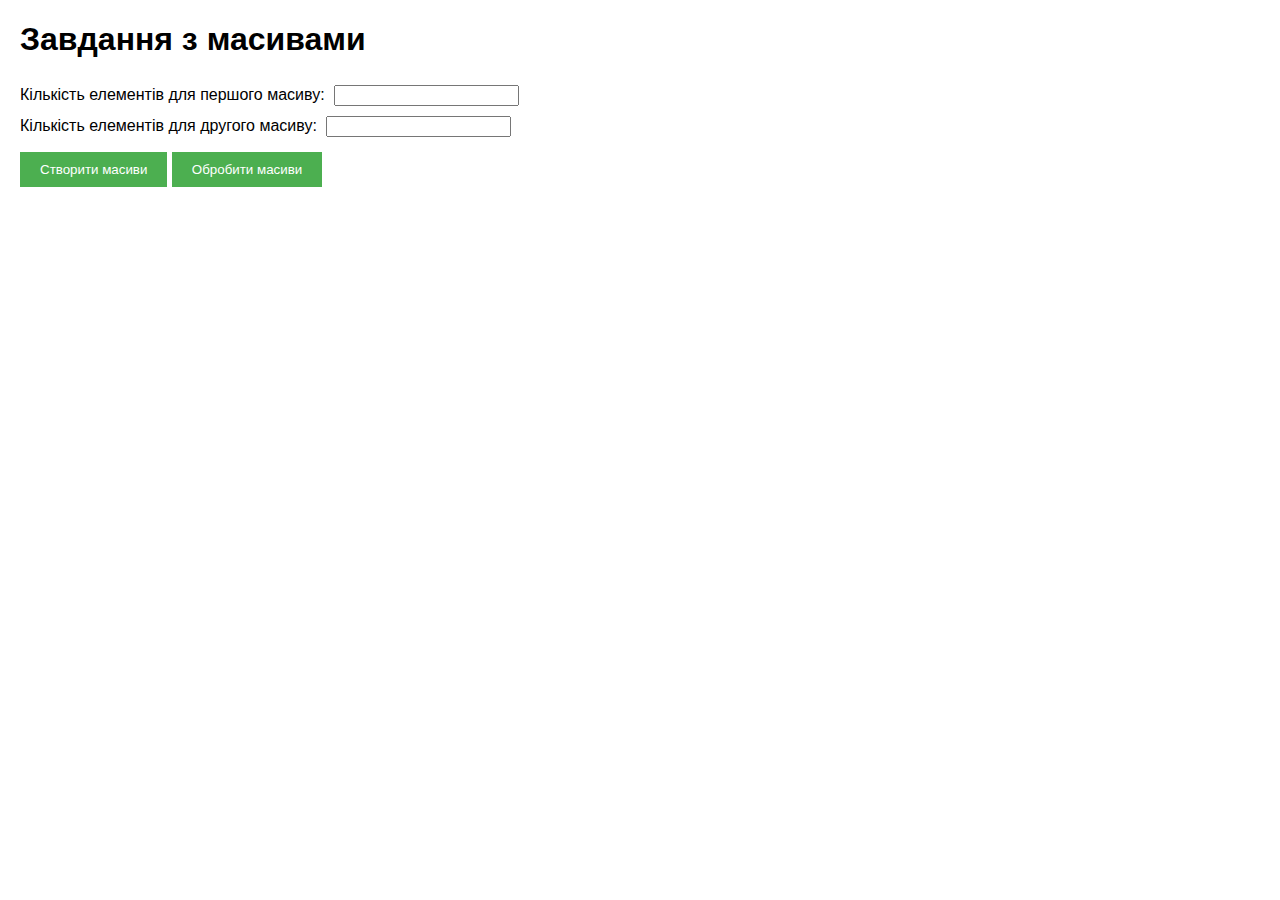
<file: index.html>
<!DOCTYPE html>
<html lang="uk">
<head>
    <meta charset="UTF-8">
    <meta name="viewport" content="width=device-width, initial-scale=1.0">
    <title>Завдання з масивами</title>
    <style>
        body {
            font-family: Arial, sans-serif;
            margin: 20px;
        }
        input {
            margin: 5px;
        }
        button {
            margin: 10px 0;
            padding: 10px 20px;
            background-color: #4CAF50;
            color: white;
            border: none;
            cursor: pointer;
        }
        button:hover {
            background-color: #45a049;
        }
        .result {
            margin-top: 20px;
        }
    </style>
</head>
<body>
<h1>Завдання з масивами</h1>
<div>
    <label for="size1">Кількість елементів для першого масиву:</label>
    <input type="number" id="size1">
</div>
<div>
    <label for="size2">Кількість елементів для другого масиву:</label>
    <input type="number" id="size2">
</div>
<div id="arraysInput"></div>
<button onclick="createArrays()">Створити масиви</button>
<button onclick="processArrays()">Обробити масиви</button>
<div class="result" id="result"></div>

<script src="script.js"></script>
</body>
</html>
</file>
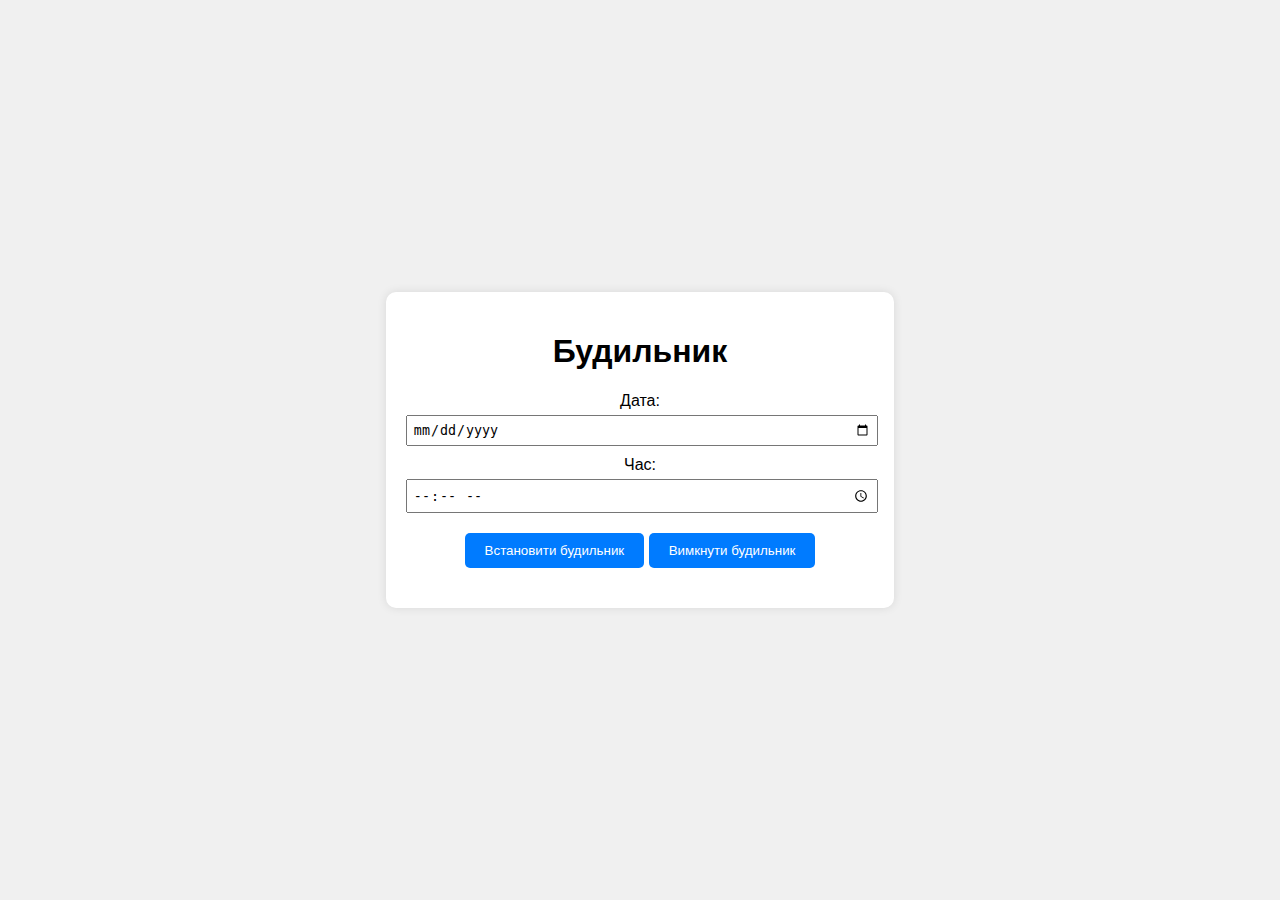
<file: clock.html>
<!DOCTYPE html>
<html lang="uk">
<head>
    <meta charset="UTF-8">
    <meta name="viewport" content="width=device-width, initial-scale=1.0">
    <title>Будильник</title>
    <link rel="stylesheet" href="styles.css">
</head>
<body>
<div class="container">
    <h1>Будильник</h1>
    <div class="alarm-settings">
        <label for="alarm-date">Дата:</label>
        <input type="date" id="alarm-date">
        <label for="alarm-time">Час:</label>
        <input type="time" id="alarm-time">
        <button id="set-alarm">Встановити будильник</button>
        <button id="clear-alarm">Вимкнути будильник</button>
    </div>
    <div id="alarm-message" class="hidden">Будильник спрацював!</div>
</div>
<script src="clock.js"></script>
</body>
</html>
</file>
<file: styles.css>
body {
    font-family: Arial, sans-serif;
    display: flex;
    justify-content: center;
    align-items: center;
    height: 100vh;
    margin: 0;
    background-color: #f0f0f0;
}

.container {
    text-align: center;
    background-color: white;
    padding: 20px;
    border-radius: 10px;
    box-shadow: 0 0 10px rgba(0, 0, 0, 0.1);
}

.alarm-settings {
    margin-bottom: 20px;
}

label {
    display: block;
    margin-bottom: 5px;
}

input {
    margin-bottom: 10px;
    padding: 5px;
    width: calc(100% - 10px);
}

button {
    margin-top: 10px;
    padding: 10px 20px;
    border: none;
    border-radius: 5px;
    background-color: #007BFF;
    color: white;
    cursor: pointer;
}

button:hover {
    background-color: #0056b3;
}

.hidden {
    display: none;
}
</file>
